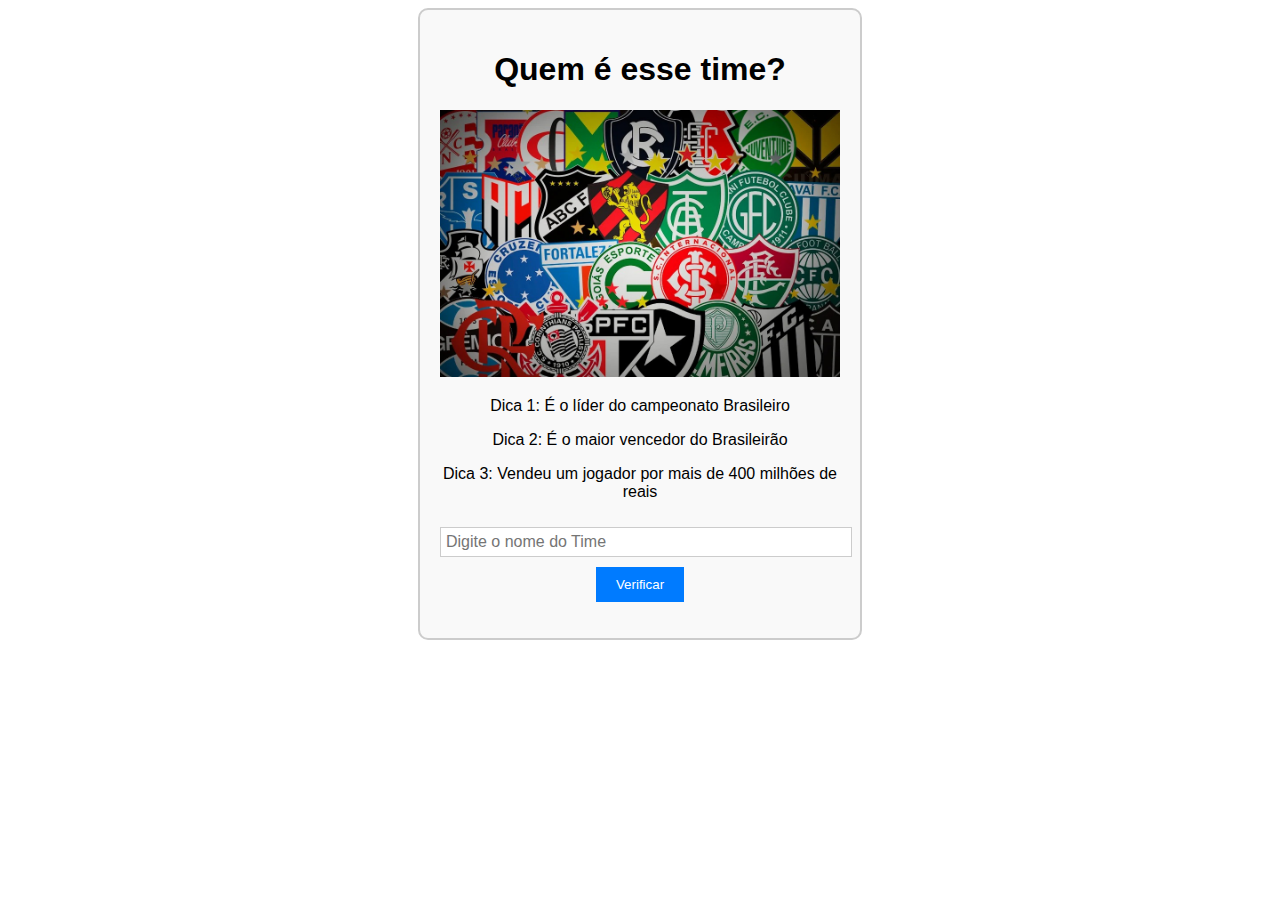
<file: index.html>
<!DOCTYPE html>
<html>

<head>
  <meta charset="utf-8">
  <meta name="viewport" content="width=device-width">
  <title>Futebol</title>
  <link href="style.css" rel="stylesheet" type="text/css" />
</head>

<body>

  <div class="container">
    <h1>Quem é esse time?</h1>
    <img src="times.png" alt="Times">
    <p>Dica 1: É o líder do campeonato Brasileiro</p>
    <p>Dica 2: É o maior vencedor do Brasileirão</p>
    <p>Dica 3: Vendeu um jogador por mais de 400 milhões de reais</p>
    <input type="text" id="resposta" placeholder="Digite o nome do Time">
    <button onclick="verificarResposta()">Verificar</button>
    <p id="mensagem"></p>
  </div>

  <script src="sketch.js"></script>


</body>

</html>
</file>
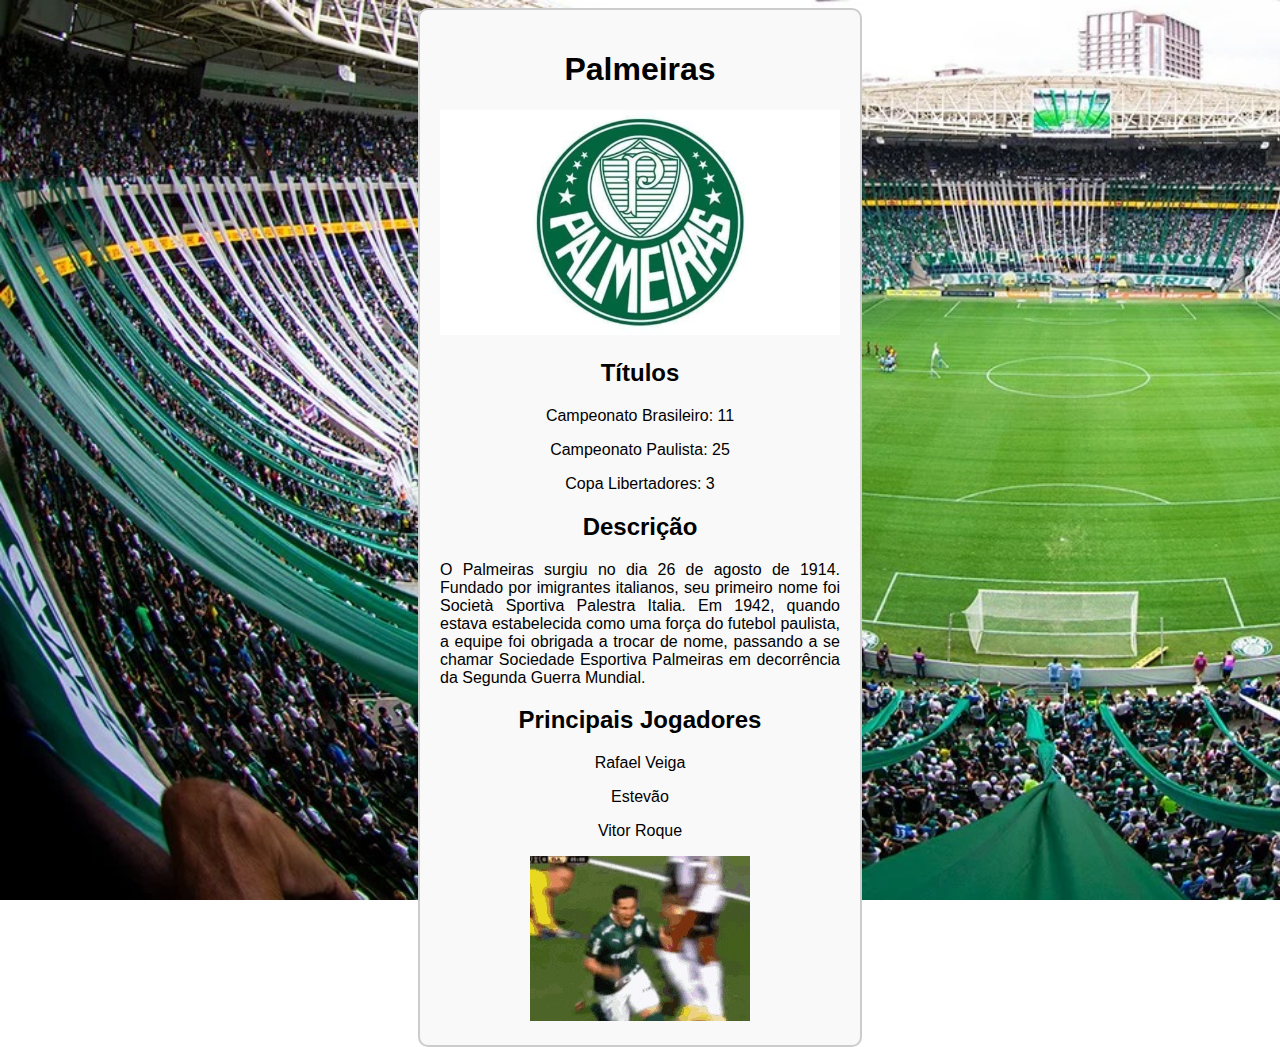
<file: index2.html>
<!DOCTYPE html>
<html>

<head>
  <meta charset="utf-8">
  <meta name="viewport" content="width=device-width">
  <title>Palmeiras</title>
  <link href="style.css" rel="stylesheet" type="text/css" />
  </head>

<body class="fundo">

  <div class="container">
    <h1>Palmeiras</h1>
    <img src="logo_palmeiras.png" alt="Logo do Clube">
    <h2>Títulos</h2>
    <p>Campeonato Brasileiro: 11</p>
    <p>Campeonato Paulista: 25</p>
    <p>Copa Libertadores: 3</p>
    <h2>Descrição</h2>
    <p class="paragrafo-justificado">O Palmeiras surgiu no dia 26 de agosto de 1914. Fundado por imigrantes italianos, seu primeiro nome foi Società Sportiva Palestra Italia. Em 1942, quando estava estabelecida como uma força do futebol paulista, a equipe foi obrigada a trocar de nome, passando a se chamar Sociedade Esportiva Palmeiras em decorrência da Segunda Guerra Mundial. 
    </p>
    <h2>Principais Jogadores</h2>
    <p>Rafael Veiga</p>
    <p>Estevão</p>
    <p>Vitor Roque</p>
    <img src="veiga.gif" alt="Rafael Veiga">
  </div>


</body>

</html>
</file>
<file: style.css>
html {
  height: 100%;
  width: 100%;
}

body {
  font-family: Arial, sans-serif;
  text-align: center;
}

.container {
  max-width: 400px;
  margin: 0 auto;
  padding: 20px;
  border: 2px solid #ccc;
  border-radius: 10px;
  background-color: #f9f9f9;
}

img {
  max-width: 100%;
}

input {
  width: 100%;
  margin-top: 10px;
  padding: 5px;
  font-size: 16px;
  border: 1px solid #ccc;
}

button {
  margin-top: 10px;
  background-color: #007bff;
  color: #fff;
  padding: 10px 20px;
  border: none;
  cursor: pointer;
}

#mensagem {
  margin-top: 10px;
  font-weight: bold;
}

.container {
  text-align: center;
}

.paragrafo-justificado {
  text-align: justify;
}

.fundo{
  background-image: url('allianz-parque-1.jpg');
  background-size: cover; /* Para cobrir toda a área da página */
  background-attachment: fixed; /* Para fixar a imagem no lugar enquanto você rola a página */
  animation: animacao-mar 10s linear infinite; /* Adiciona uma animação de mar à imagem de fundo */
}
@keyframes animacao-mar {
  0% {
    background-position: 0 0;
  }
  100% {
    background-position: 100% 0;
  }
}
</file>
